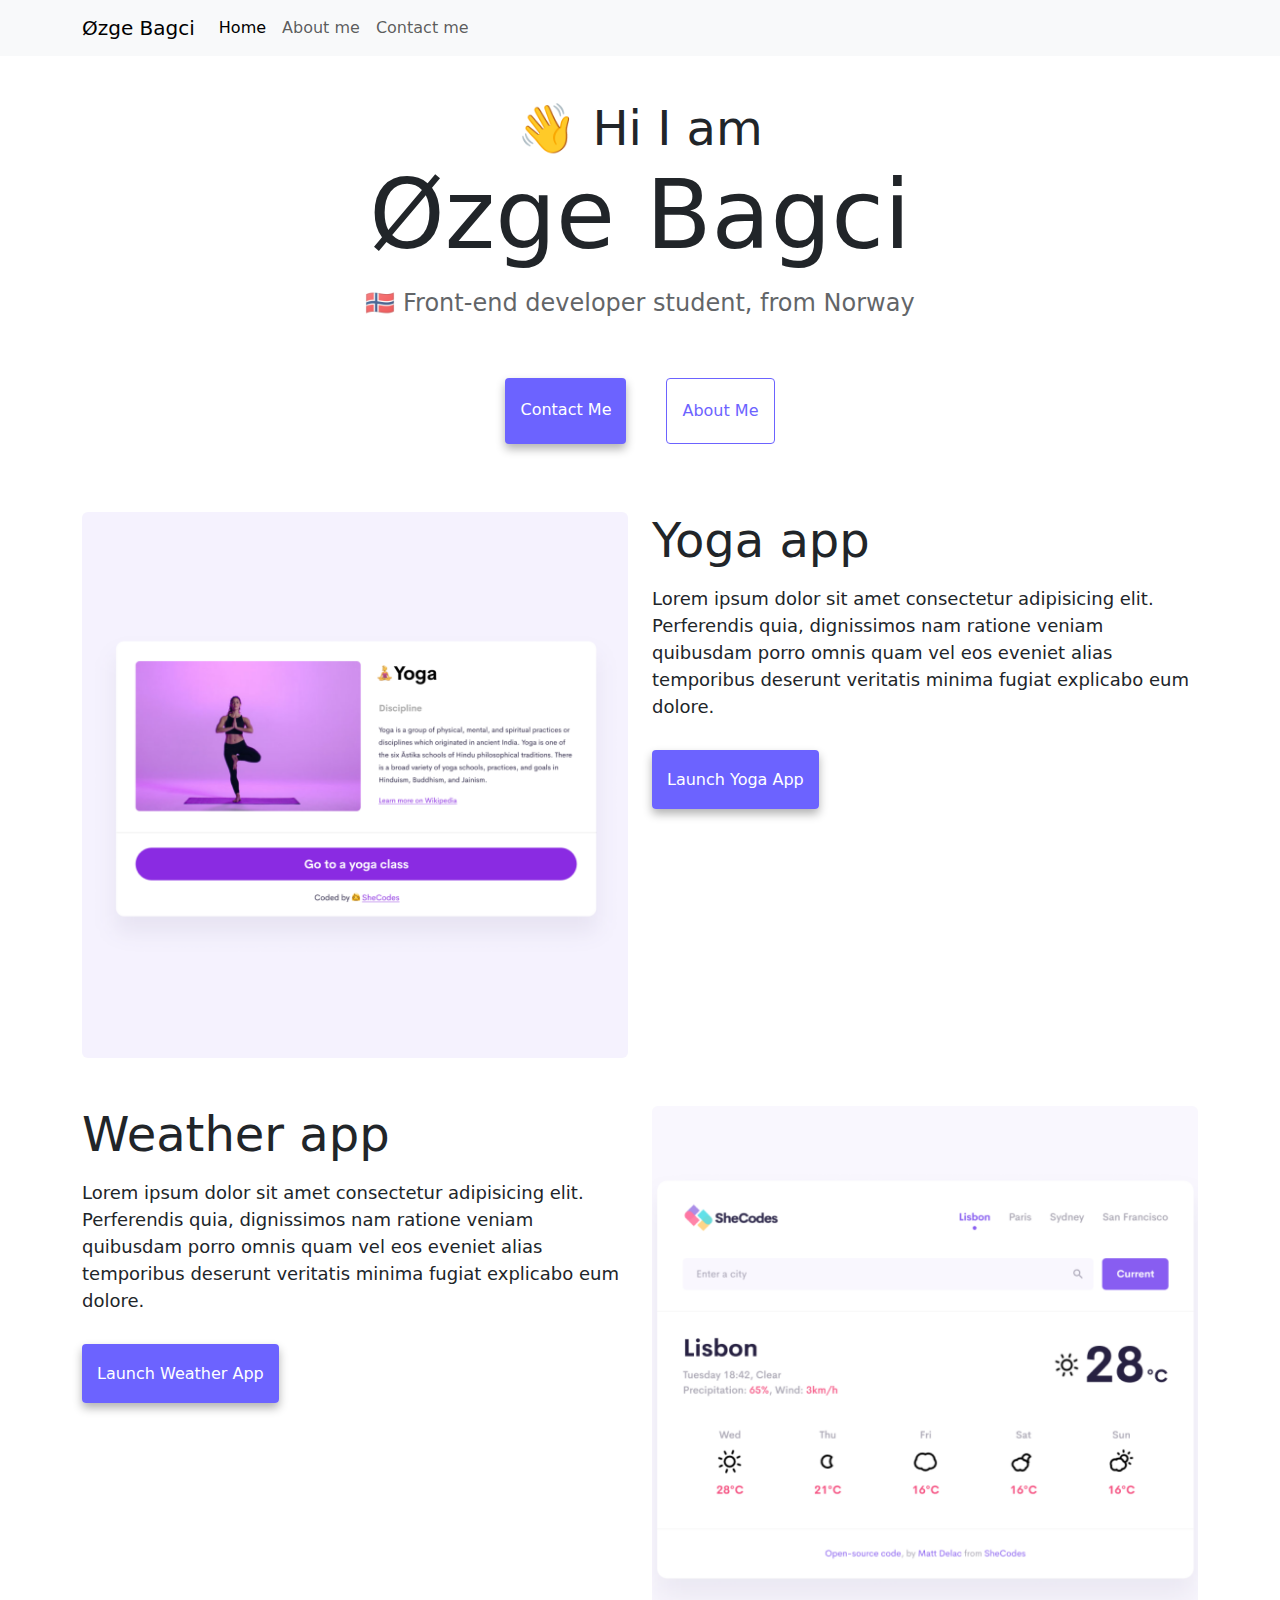
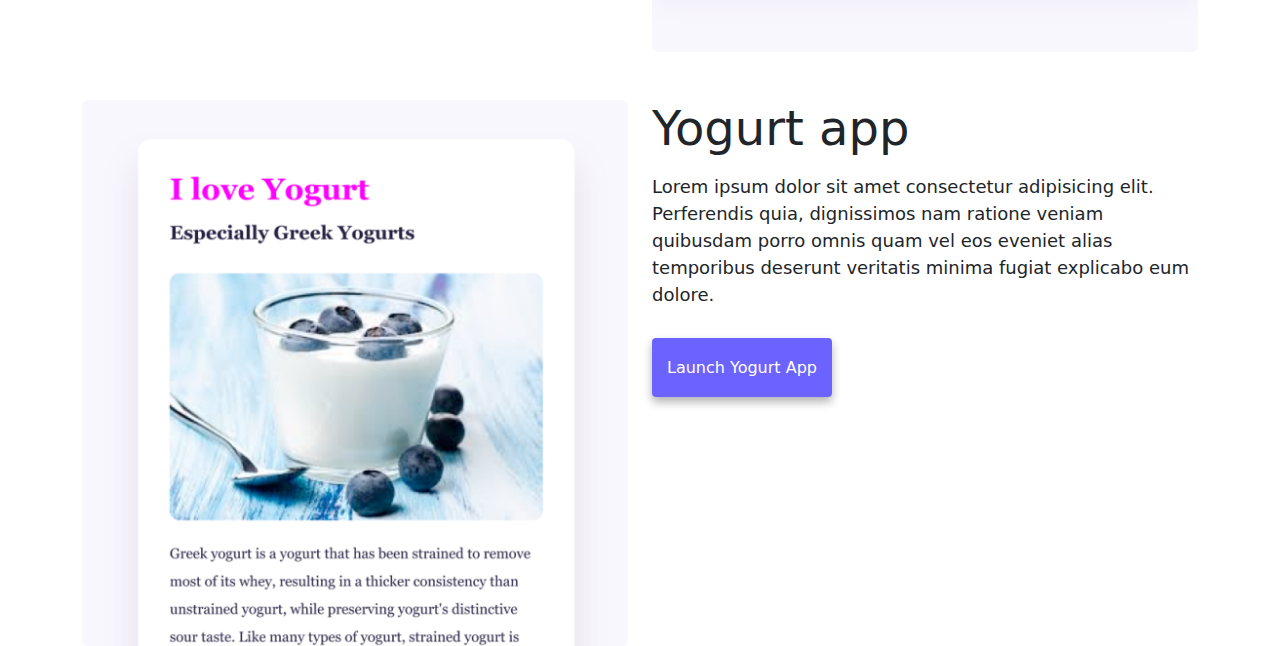
<file: index.html>
<!DOCTYPE html>
<html lang="en">
  <head>
    <meta charset="UTF-8" />
    <meta http-equiv="X-UA-Compatible" content="IE=edge" />
    <meta name="viewport" content="width=device-width, initial-scale=1.0" />
    <meta
      name="description"
      content="Øzge Bagci is a front-end
    developer studentbased in Norway, Europe. Check out her projects and contact
    her for job inquiries"
    />
    <title>Front End Developer student - Øzge Bagci</title>
    <link
      href="https://cdn.jsdelivr.net/npm/bootstrap@5.3.3/dist/css/bootstrap.min.css"
      rel="stylesheet"
      integrity="sha384-QWTKZyjpPEjISv5WaRU9OFeRpok6YctnYmDr5pNlyT2bRjXh0JMhjY6hW+ALEwIH"
      crossorigin="anonymous"
    />
    <script
      src="https://cdn.jsdelivr.net/npm/bootstrap@5.3.3/dist/js/bootstrap.bundle.min.js"
      integrity="sha384-YvpcrYf0tY3lHB60NNkmXc5s9fDVZLESaAA55NDzOxhy9GkcIdslK1eN7N6jIeHz"
      crossorigin="anonymous"
    ></script>
    <link href="src/styles.css" rel="stylesheet" type="text/css" />
  </head>
  <body>
    <nav class="navbar navbar-expand-lg navbar-light bg-light fixed-top">
      <div class="container">
        <a class="navbar-brand" href="/" title="Homepage">Øzge Bagci</a>
        <button
          class="navbar-toggler"
          type="button"
          data-bs-toggle="collapse"
          data-bs-target="#navbarNav"
          aria-controls="navbarNav"
          aria-expanded="false"
          aria-label="Toggle navigation"
        >
          <span class="navbar-toggler-icon"></span>
        </button>
        <div class="collapse navbar-collapse" id="navbarNav">
          <ul class="navbar-nav">
            <li class="nav-item">
              <a
                class="nav-link active"
                aria-current="page"
                href="/"
                title="Homepage"
                >Home</a
              >
            </li>
            <li class="nav-item">
              <a class="nav-link" href="/about-me.html" title="About Øzge Bagci"
                >About me</a
              >
            </li>
            <li class="nav-item">
              <a
                class="nav-link"
                href="/about-me.html"
                title="Contact Øzge Bagci"
                >Contact me</a
              >
            </li>
          </ul>
        </div>
      </div>
    </nav>
    <h2 class="text-center">👋 Hi I am</h2>
    <h1 class="text-center">Øzge Bagci</h1>
    <h3 class="text-center mt-3">
      🇳🇴 Front-end developer student, from Norway
    </h3>
    <div class="navigation-links mb-5">
      <a
        href="/about-me.html#contact"
        class="primary-link"
        title="Contact Øzge Bagci"
        >Contact me</a
      >
      <a href="/about-me.html" class="secondary-link" title="About Øzge Bagci"
        >About me</a
      >
    </div>
    <div class="container">
      <div class="row">
        <div class="col-md-6">
          <img
            src="/images/yoga.png"
            class="img-fluid rounded"
            alt="Yoga project"
          />
        </div>
        <div class="col-md-6">
          <h2 class="mb-3">Yoga app</h2>
          <p>
            Lorem ipsum dolor sit amet consectetur adipisicing elit. Perferendis
            quia, dignissimos nam ratione veniam quibusdam porro omnis quam vel
            eos eveniet alias temporibus deserunt veritatis minima fugiat
            explicabo eum dolore.
          </p>
          <div class="mt-5">
            <a href="#" class="launch-links" title="Yoga project"
              >Launch Yoga App</a
            >
          </div>
        </div>
      </div>
      <div class="row mt-5">
        <div class="col-md-6">
          <h2 class="mb-3">Weather app</h2>
          <p>
            Lorem ipsum dolor sit amet consectetur adipisicing elit. Perferendis
            quia, dignissimos nam ratione veniam quibusdam porro omnis quam vel
            eos eveniet alias temporibus deserunt veritatis minima fugiat
            explicabo eum dolore.
          </p>
          <div class="mb-5 mt-5">
            <a href="#" class="launch-links" title=" Weather project"
              >Launch Weather App</a
            >
          </div>
        </div>
        <div class="col-md-6">
          <img
            src="/images/weather.png"
            class="img-fluid rounded"
            alt="Weather project"
          />
        </div>
      </div>
      <div class="row mt-5">
        <div class="col-md-6">
          <img
            src="/images/yogurt.png"
            class="img-fluid rounded"
            alt="Yogurt project"
          />
        </div>
        <div class="col-md-6">
          <h2 class="mb-3">Yogurt app</h2>
          <p>
            Lorem ipsum dolor sit amet consectetur adipisicing elit. Perferendis
            quia, dignissimos nam ratione veniam quibusdam porro omnis quam vel
            eos eveniet alias temporibus deserunt veritatis minima fugiat
            explicabo eum dolore.
          </p>
          <div class="mt-5">
            <a href="#" class="launch-links" title="Yogurt project"
              >Launch Yogurt App</a
            >
          </div>
        </div>
      </div>
    </div>
  </body>
</html>
</file>
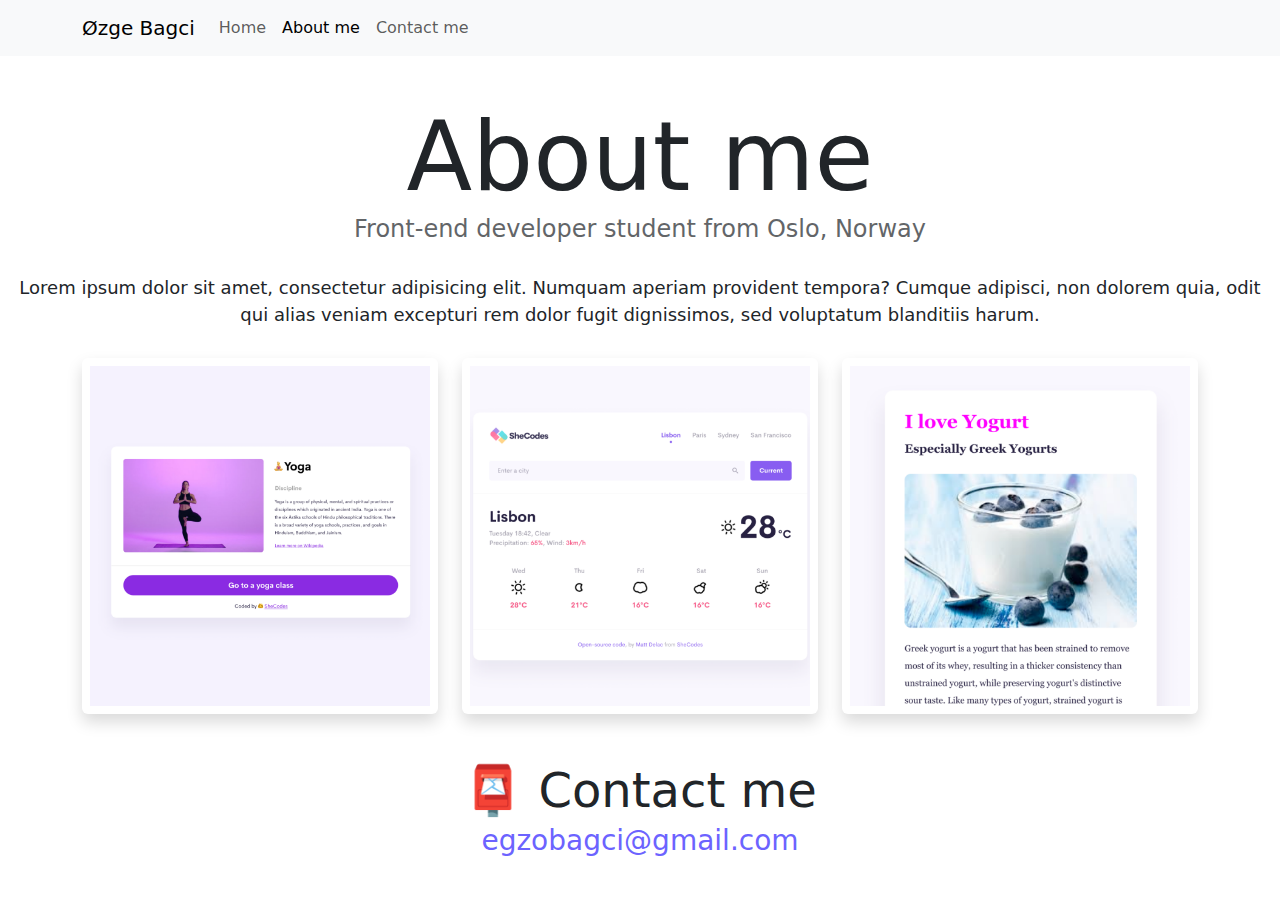
<file: about-me.html>
<!DOCTYPE html>
<html lang="en">
  <head>
    <meta charset="UTF-8" />
    <meta http-equiv="X-UA-Compatible" content="IE=edge" />
    <meta name="viewport" content="width=device-width, initial-scale=1.0" />
    <meta
      name="description"
      content="About Øzge Bagci, a front end developer student based in Norway."
    />
    <link
      href="https://cdn.jsdelivr.net/npm/bootstrap@5.3.3/dist/css/bootstrap.min.css"
      rel="stylesheet"
      integrity="sha384-QWTKZyjpPEjISv5WaRU9OFeRpok6YctnYmDr5pNlyT2bRjXh0JMhjY6hW+ALEwIH"
      crossorigin="anonymous"
    />
    <script
      src="https://cdn.jsdelivr.net/npm/bootstrap@5.3.3/dist/js/bootstrap.bundle.min.js"
      integrity="sha384-YvpcrYf0tY3lHB60NNkmXc5s9fDVZLESaAA55NDzOxhy9GkcIdslK1eN7N6jIeHz"
      crossorigin="anonymous"
    ></script>
    <link href="/src/styles.css" rel="stylesheet" type="text/css" />
    <title>About me - Øzge Bagci</title>
  </head>
  <body>
    <nav class="navbar navbar-expand-lg navbar-light bg-light fixed-top">
      <div class="container">
        <a class="navbar-brand" href="/" title="Homepage">Øzge Bagci</a>
        <button
          class="navbar-toggler"
          type="button"
          data-bs-toggle="collapse"
          data-bs-target="#navbarNav"
          aria-controls="navbarNav"
          aria-expanded="false"
          aria-label="Toggle navigation"
        >
          <span class="navbar-toggler-icon"></span>
        </button>
        <div class="collapse navbar-collapse" id="navbarNav">
          <ul class="navbar-nav">
            <li class="nav-item">
              <a class="nav-link" aria-current="page" href="/" title="Homepage"
                >Home</a
              >
            </li>
            <li class="nav-item">
              <a
                class="nav-link active"
                href="/about-me.html"
                title="About Øzge Bagci"
                >About me</a
              >
            </li>
            <li class="nav-item">
              <a
                class="nav-link"
                href="/about-me.html#contact"
                title="Contact Øzge Bagci"
                >Contact me</a
              >
            </li>
          </ul>
        </div>
      </div>
    </nav>
    <h1 class="text-center">About me</h1>
    <h3 class="text-center">Front-end developer student from Oslo, Norway</h3>
    <div class="about-paragraphs text-center">
      <p>
        Lorem ipsum dolor sit amet, consectetur adipisicing elit. Numquam
        aperiam provident tempora? Cumque adipisci, non dolorem quia, odit qui
        alias veniam excepturi rem dolor fugit dignissimos, sed voluptatum
        blanditiis harum.
      </p>
    </div>
    <div class="container">
      <div class="row">
        <div class="col-sm-4">
          <img
            src="/images/yoga.png"
            class="img-fluid p-2 shadow rounded"
            alt="Yoga project"
          />
        </div>
        <div class="col-sm-4">
          <img
            src="/images/weather.png"
            class="img-fluid p-2 shadow rounded"
            alt="Weather project"
          />
        </div>
        <div class="col-sm-4">
          <img
            src="/images/yogurt.png"
            class="img-fluid p-2 shadow rounded"
            alt="Yogurt project"
          />
        </div>
      </div>
    </div>
    <div id="contact" class="mt-5">
      <h2 class="text-center">📮 Contact me</h2>
      <a href="mailto:egzobagci@gmail.com" class="email-link">
        egzobagci@gmail.com
      </a>
    </div>
  </body>
</html>
</file>
<file: src/styles.css>
:root {
  --primary-color: #6c63ff;
  --secondary-color: #f5f2fe;
  --box-shadow: 0 5px 10px rgba(0, 0, 0, 0.3);
}

body {
  margin-top: 100px;
}

h1,
h2,
h3 {
  margin: 0;
}

h1 {
  font-size: 96px;
}

h2 {
  font-size: 48px;
}

h3 {
  font-size: 24px;
  opacity: 0.7;
}

p {
  font-size: 18px;
  line-height: 1.5;
}

.navigation-links {
  display: flex;
  margin-top: 40px;
  justify-content: center;
}

.navigation-links a {
  margin: 20px;
}

.primary-link {
  border-radius: 4px;
  padding: 20px 15px;
  text-decoration: none;
  text-transform: capitalize;
  background: var(--primary-color);
  box-shadow: var(--box-shadow);
  color: white;
}

.primary-link:hover {
  color: rgb(10, 92, 223);
}

.secondary-link {
  border-radius: 4px;
  padding: 20px 15px;
  text-decoration: none;
  text-transform: capitalize;
  color: var(--primary-color);
  border: 1px solid var(--primary-color);
}
.launch-links {
  border-radius: 4px;
  padding: 20px 15px;
  text-decoration: none;
  text-transform: capitalize;
  background: var(--primary-color);
  box-shadow: var(--box-shadow);
  color: white;
}
.launch-links:hover {
  color: rgb(10, 92, 223);
}
.homepage-link {
  color: var(--primary-color);
  text-align: center;
  display: block;
}

.about-paragraphs {
  margin: 30px 0;
}

.about-paragraphs p {
  margin: 10px;
}

.email-link {
  display: flex;
  justify-content: center;
  color: var(--primary-color);
  font-size: 28px;
  text-decoration: none;
}

.email-link:hover {
  text-decoration: underline;
}

@media (max-width: 576px) {
  h1 {
    font-size: 45px;
    text-align: center;
  }
  h2 {
    font-size: 30px;
    text-align: center;
  }
  p {
    text-align: center;
  }
  .launch-links {
    display: block;
    text-align: center;
    margin: 0 auto;
  }
  .primary-link {
    display: block;
    text-align: center;
  }
  .secondary-link {
    display: block;
    text-align: center;
  }
  .email-link {
    font-size: 20px;
  }
}
</file>
